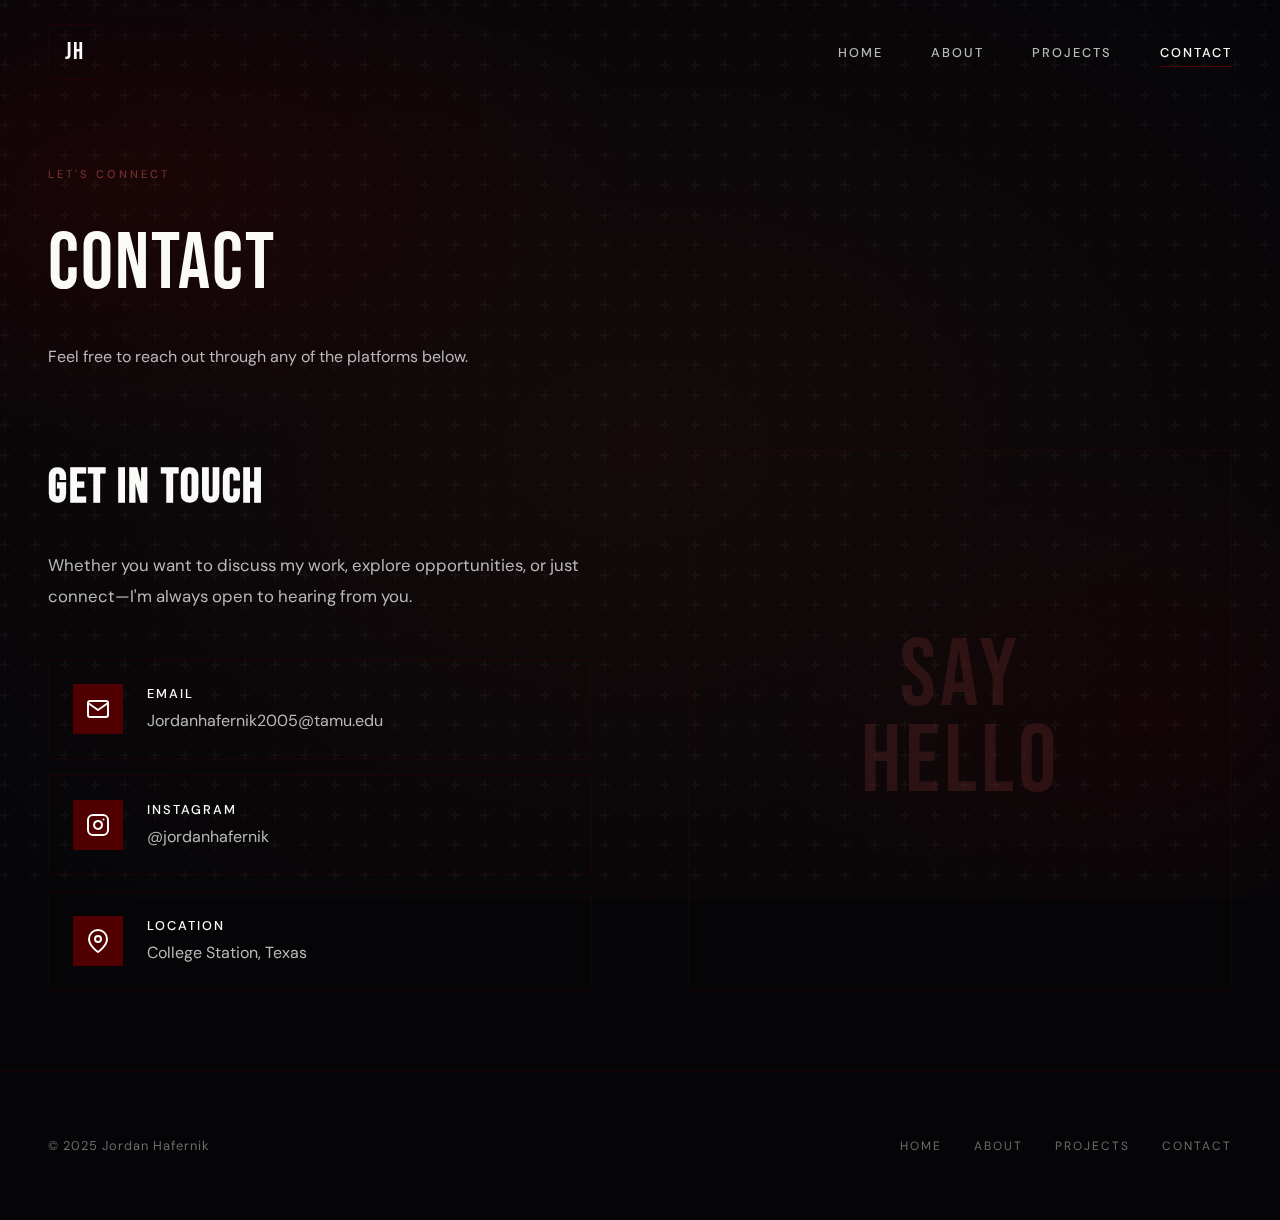
<file: contact.html>
<!DOCTYPE html>
<html lang="en">
<head>
  <meta charset="UTF-8">
  <meta name="viewport" content="width=device-width, initial-scale=1.0">
  <title>Contact | Jordan Hafernik</title>
  <meta name="description" content="Get in touch with Jordan Hafernik - Business Administration student at Texas A&M University.">
  
  <!-- Styles -->
  <link rel="stylesheet" href="css/styles.css">
  
  <!-- Favicon -->
  <link rel="icon" type="image/svg+xml" href="data:image/svg+xml,<svg xmlns='http://www.w3.org/2000/svg' viewBox='0 0 100 100'><text y='.9em' font-size='90'>🎓</text></svg>">
</head>
<body>
  <!-- Background Effects -->
  <div class="bg-gradient"></div>
  <div class="bg-pattern"></div>
  <canvas id="particles-canvas"></canvas>
  
  <!-- Navigation -->
  <nav class="navbar">
    <a href="index.html" class="nav-logo">JH</a>
    <ul class="nav-links">
      <li><a href="index.html">Home</a></li>
      <li><a href="about.html">About</a></li>
      <li><a href="projects.html">Projects</a></li>
      <li><a href="contact.html" class="active">Contact</a></li>
    </ul>
    <div class="nav-toggle">
      <span></span>
      <span></span>
      <span></span>
    </div>
  </nav>

  <!-- Contact Section -->
  <section class="page-section">
    <div class="container">
      <div class="section-header fade-in">
        <span class="section-badge">Let's Connect</span>
        <h1 class="section-title">Contact</h1>
        <p class="section-subtitle">Feel free to reach out through any of the platforms below.</p>
      </div>
      
      <div class="contact-grid">
        <div class="contact-info fade-in">
          <h2>Get In Touch</h2>
          <p>
            Whether you want to discuss my work, explore opportunities, or just connect—I'm always open to hearing from you.
          </p>
          
          <div class="contact-methods">
            <a href="mailto:Jordanhafernik2005@tamu.edu" class="contact-method">
              <div class="contact-icon">
                <svg width="24" height="24" viewBox="0 0 24 24" fill="none" stroke="currentColor" stroke-width="2" stroke-linecap="round" stroke-linejoin="round">
                  <path d="M4 4h16c1.1 0 2 .9 2 2v12c0 1.1-.9 2-2 2H4c-1.1 0-2-.9-2-2V6c0-1.1.9-2 2-2z"></path>
                  <polyline points="22,6 12,13 2,6"></polyline>
                </svg>
              </div>
              <div class="contact-method-info">
                <h3>Email</h3>
                <span>Jordanhafernik2005@tamu.edu</span>
              </div>
            </a>
            
            <a href="https://instagram.com/jordanhafernik" target="_blank" rel="noopener noreferrer" class="contact-method">
              <div class="contact-icon">
                <svg width="24" height="24" viewBox="0 0 24 24" fill="none" stroke="currentColor" stroke-width="2" stroke-linecap="round" stroke-linejoin="round">
                  <rect x="2" y="2" width="20" height="20" rx="5" ry="5"></rect>
                  <path d="M16 11.37A4 4 0 1 1 12.63 8 4 4 0 0 1 16 11.37z"></path>
                  <line x1="17.5" y1="6.5" x2="17.51" y2="6.5"></line>
                </svg>
              </div>
              <div class="contact-method-info">
                <h3>Instagram</h3>
                <span>@jordanhafernik</span>
              </div>
            </a>
            
            <div class="contact-method" style="cursor: default;">
              <div class="contact-icon">
                <svg width="24" height="24" viewBox="0 0 24 24" fill="none" stroke="currentColor" stroke-width="2" stroke-linecap="round" stroke-linejoin="round">
                  <path d="M21 10c0 7-9 13-9 13s-9-6-9-13a9 9 0 0 1 18 0z"></path>
                  <circle cx="12" cy="10" r="3"></circle>
                </svg>
              </div>
              <div class="contact-method-info">
                <h3>Location</h3>
                <span>College Station, Texas</span>
              </div>
            </div>
          </div>
        </div>
        
        <div class="contact-visual fade-in">
          <div class="contact-visual-text">
            SAY<br>HELLO
          </div>
        </div>
      </div>
    </div>
  </section>

  <!-- Footer -->
  <footer class="footer">
    <div class="footer-content">
      <p>© 2025 Jordan Hafernik</p>
      <div class="footer-links">
        <a href="index.html">Home</a>
        <a href="about.html">About</a>
        <a href="projects.html">Projects</a>
        <a href="contact.html">Contact</a>
      </div>
    </div>
  </footer>

  <script src="js/main.js"></script>
</body>
</html>
</file>
<file: css/styles.css>
/* ============================================
   Jordan Hafernik - COMM 205 Portfolio
   Texas A&M Inspired - Bold & Distinctive
   ============================================ */

@import url('https://fonts.googleapis.com/css2?family=Bebas+Neue&family=DM+Sans:ital,opsz,wght@0,9..40,400;0,9..40,500;0,9..40,700;1,9..40,400&display=swap');

/* CSS Variables */
:root {
  --bg-primary: #050508;
  --bg-secondary: #0c0c12;
  --bg-card: rgba(15, 15, 22, 0.9);
  --maroon: #500000;
  --maroon-bright: #732F2F;
  --maroon-light: #8B3A3A;
  --cream: #D6D3C4;
  --white: #FAFAF8;
  --gray: #8B8B8B;
  --text-primary: #FAFAF8;
  --text-secondary: #B8B8B8;
  --text-muted: #6B6B6B;
  --border-color: rgba(80, 0, 0, 0.25);
  --accent: #500000;
}

/* Reset & Base */
*, *::before, *::after {
  margin: 0;
  padding: 0;
  box-sizing: border-box;
}

html {
  scroll-behavior: smooth;
  font-size: 16px;
}

body {
  font-family: 'DM Sans', -apple-system, sans-serif;
  background: var(--bg-primary);
  color: var(--text-primary);
  line-height: 1.6;
  overflow-x: hidden;
  min-height: 100vh;
}

/* Background with more visual interest */
.bg-gradient {
  position: fixed;
  top: 0;
  left: 0;
  width: 100%;
  height: 100%;
  z-index: -3;
  background: 
    radial-gradient(ellipse 80% 60% at 10% 20%, rgba(80, 0, 0, 0.25) 0%, transparent 50%),
    radial-gradient(ellipse 60% 60% at 90% 80%, rgba(80, 0, 0, 0.15) 0%, transparent 50%),
    radial-gradient(ellipse 100% 100% at 50% 50%, rgba(20, 10, 10, 1) 0%, var(--bg-primary) 70%),
    var(--bg-primary);
}

.bg-pattern {
  position: fixed;
  top: 0;
  left: 0;
  width: 100%;
  height: 100%;
  z-index: -2;
  opacity: 0.03;
  background-image: url("data:image/svg+xml,%3Csvg width='60' height='60' viewBox='0 0 60 60' xmlns='http://www.w3.org/2000/svg'%3E%3Cg fill='none' fill-rule='evenodd'%3E%3Cg fill='%23ffffff' fill-opacity='1'%3E%3Cpath d='M36 34v-4h-2v4h-4v2h4v4h2v-4h4v-2h-4zm0-30V0h-2v4h-4v2h4v4h2V6h4V4h-4zM6 34v-4H4v4H0v2h4v4h2v-4h4v-2H6zM6 4V0H4v4H0v2h4v4h2V6h4V4H6z'/%3E%3C/g%3E%3C/g%3E%3C/svg%3E");
}

/* Canvas for particles */
#particles-canvas {
  position: fixed;
  top: 0;
  left: 0;
  width: 100%;
  height: 100%;
  z-index: -1;
  pointer-events: none;
  opacity: 0.7;
}

/* Navigation */
.navbar {
  position: fixed;
  top: 0;
  left: 0;
  right: 0;
  z-index: 1000;
  padding: 1.5rem 3rem;
  display: flex;
  justify-content: space-between;
  align-items: center;
  background: transparent;
  transition: all 0.4s ease;
}

.navbar.scrolled {
  padding: 1rem 3rem;
  background: rgba(5, 5, 8, 0.95);
  backdrop-filter: blur(10px);
  border-bottom: 1px solid var(--border-color);
}

.nav-logo {
  font-family: 'Bebas Neue', sans-serif;
  font-size: 1.5rem;
  color: var(--text-primary);
  text-decoration: none;
  letter-spacing: 2px;
  padding: 0.5rem 1rem;
  border: 1px solid var(--border-color);
  transition: all 0.3s ease;
}

.nav-logo:hover {
  border-color: var(--maroon);
  background: rgba(80, 0, 0, 0.1);
}

.nav-links {
  display: flex;
  gap: 3rem;
  list-style: none;
}

.nav-links a {
  color: var(--text-secondary);
  text-decoration: none;
  font-size: 0.8rem;
  font-weight: 500;
  letter-spacing: 2px;
  text-transform: uppercase;
  position: relative;
  transition: color 0.3s ease;
}

.nav-links a:hover,
.nav-links a.active {
  color: var(--text-primary);
}

.nav-links a.active::after {
  content: '';
  position: absolute;
  bottom: -6px;
  left: 0;
  width: 100%;
  height: 1px;
  background: var(--maroon);
}

.nav-toggle {
  display: none;
  flex-direction: column;
  gap: 5px;
  cursor: pointer;
  padding: 5px;
}

.nav-toggle span {
  width: 25px;
  height: 2px;
  background: var(--text-primary);
  transition: all 0.3s ease;
}

/* Hero Section */
.hero {
  min-height: 100vh;
  display: grid;
  grid-template-columns: 1fr 1fr;
  align-items: center;
  padding: 0 3rem;
  gap: 4rem;
}

.hero-content {
  z-index: 1;
}

.hero-badge {
  display: inline-block;
  padding: 0.4rem 0;
  font-size: 0.75rem;
  font-weight: 500;
  color: var(--maroon-bright);
  letter-spacing: 3px;
  text-transform: uppercase;
  margin-bottom: 1.5rem;
  border-bottom: 1px solid var(--maroon);
}

.hero h1 {
  font-family: 'Bebas Neue', sans-serif;
  font-weight: 400;
  line-height: 0.9;
  margin-bottom: 2rem;
  letter-spacing: 3px;
}

.hero h1 .name-first {
  display: block;
  font-size: clamp(4rem, 10vw, 7rem);
  color: var(--text-primary);
}

.hero h1 .name-last {
  display: block;
  font-size: clamp(4rem, 10vw, 7rem);
  color: var(--maroon-light);
  -webkit-text-stroke: 1px var(--maroon-light);
}

.hero-subtitle {
  font-size: 1rem;
  color: var(--text-secondary);
  max-width: 450px;
  margin-bottom: 2.5rem;
  line-height: 1.8;
}

.hero-cta {
  display: flex;
  gap: 1.5rem;
  align-items: center;
}

.hero-image {
  position: relative;
  display: flex;
  justify-content: center;
  align-items: center;
}

.hero-image img {
  width: 100%;
  max-width: 450px;
  aspect-ratio: 3/4;
  object-fit: cover;
  filter: grayscale(20%);
  border: 1px solid var(--border-color);
}

.hero-image::before {
  content: '';
  position: absolute;
  top: 2rem;
  left: calc(50% - 225px + 2rem);
  width: 100%;
  max-width: 450px;
  aspect-ratio: 3/4;
  border: 1px solid var(--maroon);
  z-index: -1;
}

.btn {
  display: inline-flex;
  align-items: center;
  gap: 0.75rem;
  padding: 1rem 2rem;
  font-size: 0.8rem;
  font-weight: 500;
  text-decoration: none;
  text-transform: uppercase;
  letter-spacing: 2px;
  transition: all 0.3s ease;
  cursor: pointer;
  border: none;
}

.btn-primary {
  background: var(--maroon);
  color: var(--text-primary);
}

.btn-primary:hover {
  background: var(--maroon-bright);
}

.btn-secondary {
  background: transparent;
  color: var(--text-primary);
  border: 1px solid var(--border-color);
}

.btn-secondary:hover {
  border-color: var(--maroon);
  color: var(--maroon-bright);
}

/* Page sections */
.page-section {
  min-height: 100vh;
  padding: 10rem 3rem 5rem;
}

.container {
  max-width: 1200px;
  margin: 0 auto;
}

.section-header {
  margin-bottom: 5rem;
}

.section-badge {
  display: inline-block;
  font-size: 0.7rem;
  font-weight: 500;
  color: var(--maroon-bright);
  letter-spacing: 3px;
  text-transform: uppercase;
  margin-bottom: 1rem;
}

.section-title {
  font-family: 'Bebas Neue', sans-serif;
  font-size: clamp(3rem, 8vw, 5rem);
  font-weight: 400;
  letter-spacing: 2px;
  margin-bottom: 1rem;
}

.section-subtitle {
  font-size: 1rem;
  color: var(--text-secondary);
  max-width: 500px;
}

/* About Page */
.about-grid {
  display: grid;
  grid-template-columns: 400px 1fr;
  gap: 6rem;
  align-items: start;
}

.about-image {
  position: relative;
  position: sticky;
  top: 8rem;
}

.about-image img {
  width: 100%;
  aspect-ratio: 3/4;
  object-fit: cover;
  filter: grayscale(20%);
}

.about-image::after {
  content: '';
  position: absolute;
  top: 1rem;
  left: 1rem;
  right: -1rem;
  bottom: -1rem;
  border: 1px solid var(--maroon);
  z-index: -1;
}

.about-content h2 {
  font-family: 'Bebas Neue', sans-serif;
  font-size: 3rem;
  letter-spacing: 2px;
  margin-bottom: 2rem;
}

.about-content p {
  color: var(--text-secondary);
  font-size: 1.05rem;
  margin-bottom: 1.5rem;
  line-height: 1.9;
}

.about-stats {
  display: flex;
  gap: 4rem;
  margin-top: 3rem;
  padding-top: 3rem;
  border-top: 1px solid var(--border-color);
}

.stat-item {
  text-align: left;
}

.stat-number {
  font-family: 'Bebas Neue', sans-serif;
  font-size: 3rem;
  color: var(--maroon-bright);
  letter-spacing: 2px;
}

.stat-label {
  font-size: 0.7rem;
  color: var(--text-muted);
  text-transform: uppercase;
  letter-spacing: 2px;
}

/* Interest tags */
.interest-tags {
  display: flex;
  flex-wrap: wrap;
  gap: 0.75rem;
  margin-top: 2rem;
}

.interest-tag {
  padding: 0.6rem 1.25rem;
  background: transparent;
  border: 1px solid var(--border-color);
  font-size: 0.8rem;
  color: var(--text-secondary);
  transition: all 0.3s ease;
}

.interest-tag:hover {
  border-color: var(--maroon);
  color: var(--text-primary);
}

/* Contact Page */
.contact-grid {
  display: grid;
  grid-template-columns: 1fr 1fr;
  gap: 6rem;
}

.contact-info h2 {
  font-family: 'Bebas Neue', sans-serif;
  font-size: 3rem;
  letter-spacing: 2px;
  margin-bottom: 1.5rem;
}

.contact-info > p {
  color: var(--text-secondary);
  font-size: 1.05rem;
  margin-bottom: 3rem;
  line-height: 1.8;
}

.contact-methods {
  display: flex;
  flex-direction: column;
  gap: 1rem;
}

.contact-method {
  display: flex;
  align-items: center;
  gap: 1.5rem;
  padding: 1.5rem;
  background: transparent;
  border: 1px solid var(--border-color);
  text-decoration: none;
  color: var(--text-primary);
  transition: all 0.3s ease;
}

.contact-method:hover {
  border-color: var(--maroon);
  background: rgba(80, 0, 0, 0.1);
}

.contact-icon {
  width: 50px;
  height: 50px;
  display: flex;
  align-items: center;
  justify-content: center;
  background: var(--maroon);
  font-size: 1.25rem;
}

.contact-method-info h3 {
  font-size: 0.8rem;
  font-weight: 500;
  letter-spacing: 2px;
  text-transform: uppercase;
  margin-bottom: 0.25rem;
}

.contact-method-info span {
  font-size: 1rem;
  color: var(--text-secondary);
}

/* Contact visual side */
.contact-visual {
  display: flex;
  flex-direction: column;
  justify-content: center;
  align-items: center;
  text-align: center;
  padding: 4rem;
  border: 1px solid var(--border-color);
}

.contact-visual-text {
  font-family: 'Bebas Neue', sans-serif;
  font-size: 6rem;
  line-height: 0.9;
  letter-spacing: 4px;
  color: var(--maroon-bright);
  opacity: 0.3;
}

/* Projects Page */
.projects-grid {
  display: grid;
  gap: 2rem;
}

.project-category {
  margin-bottom: 6rem;
}

.category-title {
  font-family: 'Bebas Neue', sans-serif;
  font-size: 1.5rem;
  letter-spacing: 3px;
  margin-bottom: 2rem;
  padding-bottom: 1rem;
  border-bottom: 1px solid var(--border-color);
  color: var(--text-muted);
}

.project-card {
  display: grid;
  grid-template-columns: 300px 1fr;
  gap: 3rem;
  padding: 2rem;
  border: 1px solid var(--border-color);
  transition: all 0.3s ease;
  margin-bottom: 1.5rem;
}

.project-card:hover {
  border-color: var(--maroon);
}

.project-image {
  position: relative;
  overflow: hidden;
  aspect-ratio: 4/3;
}

.project-image img {
  width: 100%;
  height: 100%;
  object-fit: cover;
  transition: transform 0.5s ease;
  filter: grayscale(30%);
}

.project-card:hover .project-image img {
  transform: scale(1.03);
  filter: grayscale(0%);
}

.project-content {
  display: flex;
  flex-direction: column;
  justify-content: center;
}

.project-content h3 {
  font-family: 'Bebas Neue', sans-serif;
  font-size: 1.75rem;
  letter-spacing: 2px;
  margin-bottom: 1rem;
}

.project-content p {
  color: var(--text-secondary);
  margin-bottom: 2rem;
  line-height: 1.8;
}

.project-link {
  display: inline-flex;
  align-items: center;
  gap: 0.75rem;
  padding: 0.75rem 1.5rem;
  background: transparent;
  border: 1px solid var(--border-color);
  color: var(--text-primary);
  text-decoration: none;
  font-size: 0.75rem;
  font-weight: 500;
  letter-spacing: 2px;
  text-transform: uppercase;
  transition: all 0.3s ease;
  width: fit-content;
}

.project-link:hover {
  background: var(--maroon);
  border-color: var(--maroon);
}

.project-link svg {
  width: 14px;
  height: 14px;
}

/* Speeches grid */
.speeches-grid {
  display: grid;
  grid-template-columns: repeat(2, 1fr);
  gap: 1.5rem;
}

.speech-card {
  padding: 1.5rem;
  border: 1px solid var(--border-color);
  transition: all 0.3s ease;
}

.speech-card:hover {
  border-color: var(--maroon);
}

.speech-image {
  overflow: hidden;
  margin-bottom: 1.5rem;
  aspect-ratio: 16/10;
}

.speech-image img {
  width: 100%;
  height: 100%;
  object-fit: cover;
  filter: grayscale(30%);
  transition: all 0.4s ease;
}

.speech-card:hover .speech-image img {
  filter: grayscale(0%);
}

.speech-card h4 {
  font-family: 'Bebas Neue', sans-serif;
  font-size: 1.25rem;
  letter-spacing: 1px;
  margin-bottom: 0.75rem;
}

.speech-card p {
  font-size: 0.9rem;
  color: var(--text-secondary);
  margin-bottom: 1.5rem;
  line-height: 1.7;
}

/* Footer */
.footer {
  padding: 4rem 3rem;
  border-top: 1px solid var(--border-color);
}

.footer-content {
  max-width: 1200px;
  margin: 0 auto;
  display: flex;
  justify-content: space-between;
  align-items: center;
}

.footer p {
  color: var(--text-muted);
  font-size: 0.8rem;
  letter-spacing: 1px;
}

.footer-links {
  display: flex;
  gap: 2rem;
}

.footer-links a {
  color: var(--text-muted);
  text-decoration: none;
  font-size: 0.75rem;
  letter-spacing: 2px;
  text-transform: uppercase;
  transition: color 0.3s ease;
}

.footer-links a:hover {
  color: var(--text-primary);
}

/* Responsive */
@media (max-width: 1024px) {
  .hero {
    grid-template-columns: 1fr;
    text-align: center;
    padding-top: 8rem;
  }
  
  .hero-content {
    order: 2;
  }
  
  .hero-image {
    order: 1;
  }
  
  .hero-image img {
    max-width: 300px;
  }
  
  .hero-image::before {
    left: calc(50% - 150px + 1rem);
    max-width: 300px;
    top: 1rem;
  }
  
  .hero-subtitle {
    margin-left: auto;
    margin-right: auto;
  }
  
  .hero-cta {
    justify-content: center;
  }
  
  .about-grid {
    grid-template-columns: 1fr;
    gap: 4rem;
  }
  
  .about-image {
    position: relative;
    top: 0;
    max-width: 350px;
  }
  
  .contact-grid {
    grid-template-columns: 1fr;
    gap: 4rem;
  }
  
  .contact-visual {
    display: none;
  }
  
  .project-card {
    grid-template-columns: 250px 1fr;
  }
}

@media (max-width: 768px) {
  .navbar {
    padding: 1rem 1.5rem;
  }
  
  .nav-links {
    position: fixed;
    top: 0;
    right: -100%;
    width: 100%;
    height: 100vh;
    background: var(--bg-primary);
    flex-direction: column;
    justify-content: center;
    align-items: center;
    gap: 2rem;
    transition: right 0.3s ease;
  }
  
  .nav-links.active {
    right: 0;
  }
  
  .nav-toggle {
    display: flex;
    z-index: 1001;
  }
  
  .nav-toggle.active span:nth-child(1) {
    transform: rotate(45deg) translate(5px, 5px);
  }
  
  .nav-toggle.active span:nth-child(2) {
    opacity: 0;
  }
  
  .nav-toggle.active span:nth-child(3) {
    transform: rotate(-45deg) translate(5px, -5px);
  }
  
  .hero {
    padding: 6rem 1.5rem 2rem;
  }
  
  .hero h1 .name-first,
  .hero h1 .name-last {
    font-size: 3.5rem;
  }
  
  .page-section {
    padding: 8rem 1.5rem 4rem;
  }
  
  .about-stats {
    flex-direction: column;
    gap: 2rem;
  }
  
  .project-card {
    grid-template-columns: 1fr;
  }
  
  .speeches-grid {
    grid-template-columns: 1fr;
  }
  
  .footer {
    padding: 3rem 1.5rem;
  }
  
  .footer-content {
    flex-direction: column;
    gap: 1.5rem;
    text-align: center;
  }
}

/* Animations */
.fade-in {
  opacity: 1;
  transform: translateY(0);
}

/* Page transition */
.page-transition {
  display: none;
}

/* Glow line */
.glow-line {
  width: 100%;
  height: 1px;
  background: var(--border-color);
  margin: 5rem 0;
}

/* Scrollbar */
::-webkit-scrollbar {
  width: 6px;
}

::-webkit-scrollbar-track {
  background: var(--bg-primary);
}

::-webkit-scrollbar-thumb {
  background: var(--maroon);
}

/* Selection */
::selection {
  background: rgba(80, 0, 0, 0.4);
  color: var(--text-primary);
}
</file>
